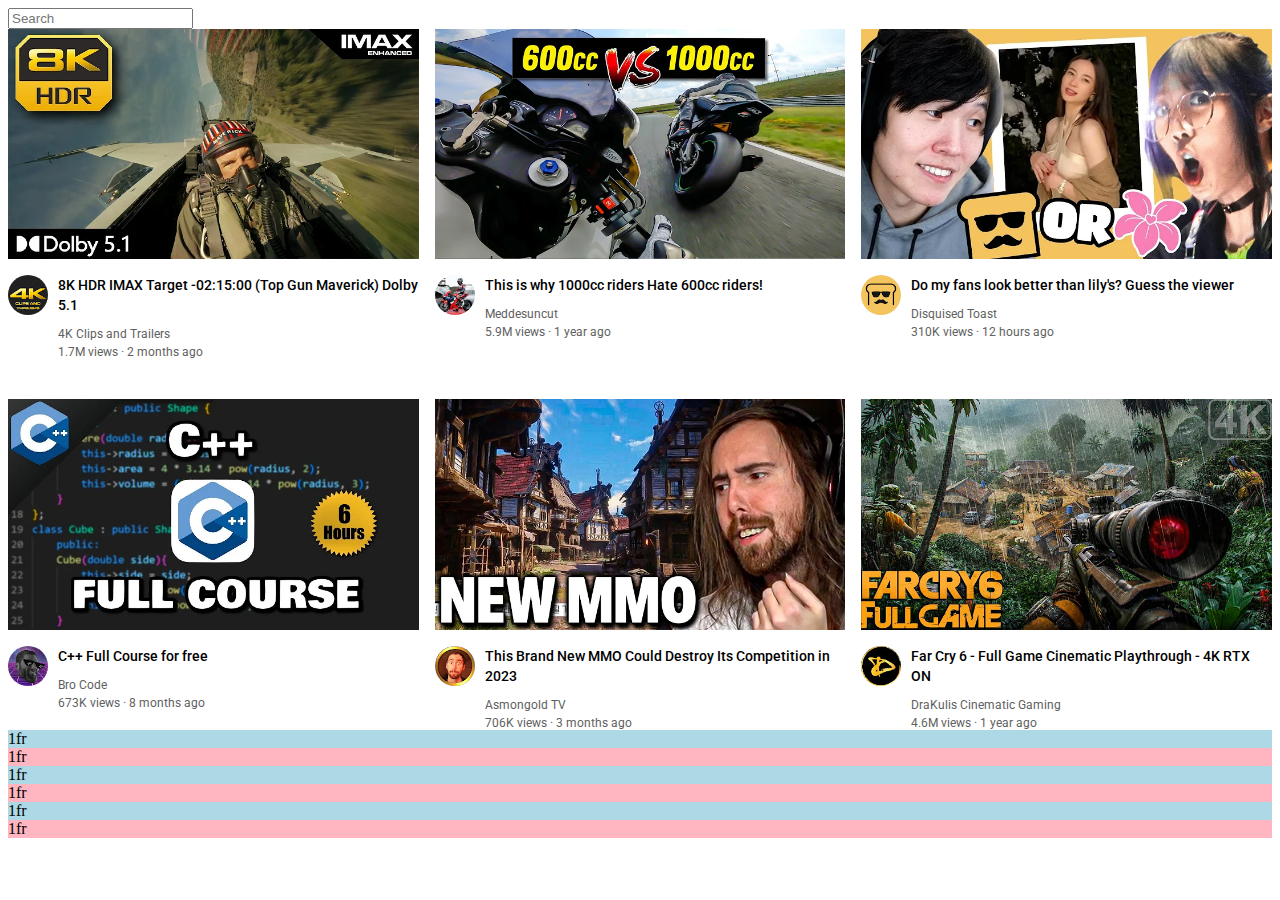
<file: index.html>
<!DOCTYPE html>
<html lang="en">
<head>
    <meta charset="UTF-8">
    <meta http-equiv="X-UA-Compatible" content="IE=edge">
    <meta name="viewport" content="width=device-width, initial-scale=1.0">
    <title>Youtube Clone</title>
    <link rel="preconnect" href="https://fonts.googleapis.com">
    <link rel="preconnect" href="https://fonts.gstatic.com" crossorigin>
    <link href="https://fonts.googleapis.com/css2?family=Roboto:wght@400;500;700&display=swap" rel="stylesheet">
    <link rel="stylesheet" href="style.css">
</head>
<body>
    <input class="search-bar" type="textbox" placeholder="Search">





<div class="video-grid">
    <div class="video-preview">
        <div class="thumbnail-row">
            <img class="thumbnail" src="./pic/1.webp" alt="">
        </div>
        <div class="video-info-grid">
            <div class="channel-picture">
                <img class="profile-picture" src="./pic/11.jpg" alt="">
            </div>
            <div class="video-info">
                <p class="video-title">8K HDR IMAX Target -02:15:00 (Top Gun Maverick) Dolby 5.1</p>
                <p class="video-author">4K Clips and Trailers</p>
                <p class="video-stats">1.7M views &#183; 2 months ago</p>
            </div>
        </div>
    </div>

    <div class="video-preview">
        <div class="thumbnail-row">
            <img class="thumbnail" src="./pic/2.webp" alt="">
        </div>
        <div class="video-info-grid">
            <div class="channel-picture">
                <img class="profile-picture" src="./pic/22.jpg" alt="">
            </div>
            <div class="video-info">
                <p class="video-title">This is why 1000cc riders Hate 600cc riders!</p>
                <p class="video-author">Meddesuncut</p>
                <p class="video-stats">5.9M views &#183; 1 year ago</p>
            </div>
        </div>
    </div>

    <div class="video-preview">
        <div class="thumbnail-row">
            <img class="thumbnail" src="./pic/3.webp" alt="">
        </div>
        <div class="video-info-grid">
            <div class="channel-picture">
                <img class="profile-picture" src="./pic/33.jpg" alt="">
            </div>
            <div class="video-info">
                <p class="video-title">Do my fans look better than lily's? Guess the viewer</p>
                <p class="video-author">Disquised Toast</p>
                <p class="video-stats">310K views &#183; 12 hours ago</p>
            </div>
        </div>
    </div>


    <div class="video-preview">
        <div class="thumbnail-row">
            <img class="thumbnail" src="./pic/4.webp" alt="">
        </div>
        <div class="video-info-grid">
            <div class="channel-picture">
                <img class="profile-picture" src="./pic/44.jpg" alt="">
            </div>
            <div class="video-info">
                <p class="video-title">C++ Full Course for free</p>
                <p class="video-author">Bro Code</p>
                <p class="video-stats">673K views &#183; 8 months ago</p>
            </div>
        </div>

    </div>


    <div class="video-preview">
        <div class="thumbnail-row">
            <img class="thumbnail" src="./pic/5.webp" alt="">
        </div>
        <div class="video-info-grid">
            <div class="channel-picture">
                <img class="profile-picture" src="./pic/55.jpg" alt="">
            </div>
            <div class="video-info">
                <p class="video-title">This Brand New MMO Could Destroy Its Competition in 2023</p>
                <p class="video-author">Asmongold TV</p>
                <p class="video-stats">706K views &#183; 3 months ago</p>
            </div>
        </div>
    </div>

    <div class="video-preview">
        <div class="thumbnail-row">
            <img class="thumbnail" src="./pic/6.webp" alt="">
        </div>
        <div class="video-info-grid">
            <div class="channel-picture">
                <img class="profile-picture" src="./pic/66.jpg" alt="">
            </div>
            <div class="video-info">
                <p class="video-title">Far Cry 6 - Full Game Cinematic Playthrough - 4K RTX ON</p>
                <p class="video-author">DraKulis Cinematic Gaming</p>
                <p class="video-stats">4.6M views &#183; 1 year ago</p>
            </div>
        </div>
    </div>
</div>



<div>
    <div style="background-color: lightblue;">
        1fr
    </div>
    <div style="background-color: lightpink;">
        1fr
    </div>
    <div style="background-color: lightblue;">
        1fr
    </div>        
    <div style="background-color: lightpink;">
        1fr
    </div>
    <div style="background-color: lightblue;">
        1fr
    </div>
    <div style="background-color: lightpink;">
        1fr
    </div>
</div>

</body>
</html>
</file>
<file: style.css>
p {
    font-family: roboto, arial;
    margin-top: 0;
    margin-bottom: 0;
}

.thumbnail {
    width: 100%;
}

.search-bar {
    display: block;
}

.video-title {
    margin-top: 0;
    font-size: 14px;
    font-weight: 500;
    line-height: 20px;
    margin-bottom: 12px;
}


.video-info-grid {    
    display: grid;
    grid-template-columns: 50px 1fr;
}

.profile-picture {
    width: 40px;
    border-radius: 50px;
}

.thumbnail-row {
    margin-bottom: 12px;
}

.video-author , .video-stats {
    font-size: 12px;
    color: rgb(96, 96, 96);
}

.video-author {
    margin-bottom: 4px;
}

.video-grid {
    display: grid;
    grid-template-columns: 1fr 1fr 1fr;
    column-gap: 16px;
    row-gap: 40px;
}
</file>
